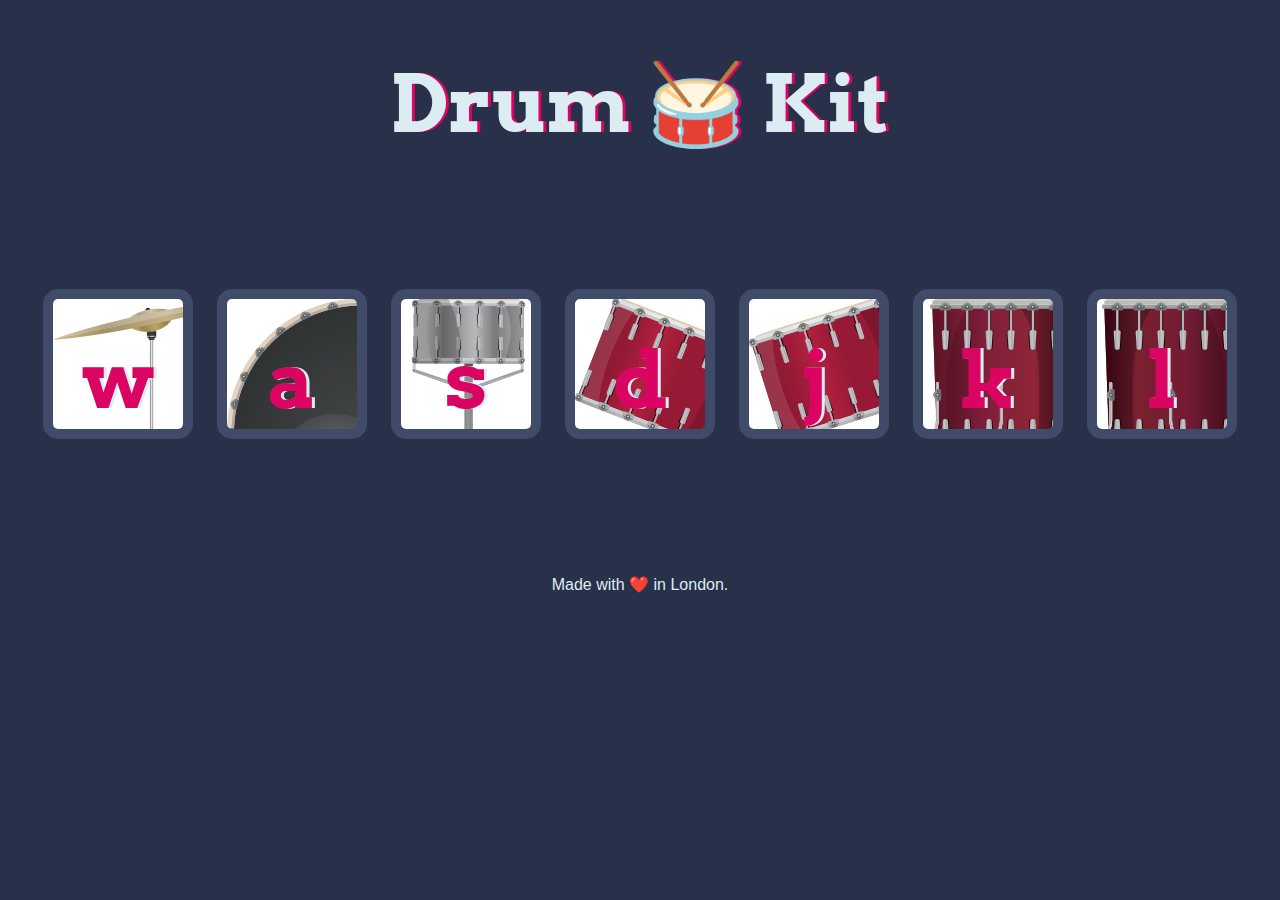
<file: Drum Kit Starting Files/index.html>
<!DOCTYPE html>
<html lang="en" dir="ltr"> 

<head>
  <meta charset="utf-8">
  <title>Drum Kit</title>
  <link rel="stylesheet" href="styles.css">
  <link href="https://fonts.googleapis.com/css?family=Arvo" rel="stylesheet">
</head>

<body>

  <h1 id="title">Drum 🥁 Kit</h1>
  <div class="set">
    <button class="w drum">w</button>
    <button class="a drum">a</button>
    <button class="s drum">s</button>
    <button class="d drum">d</button>
    <button class="j drum">j</button>
    <button class="k drum">k</button>
    <button class="l drum">l</button>
  </div>

  <script src="index.js"></script>

</body>
  
<footer>
  Made with ❤️ in London.
</footer>


</html>
</file>
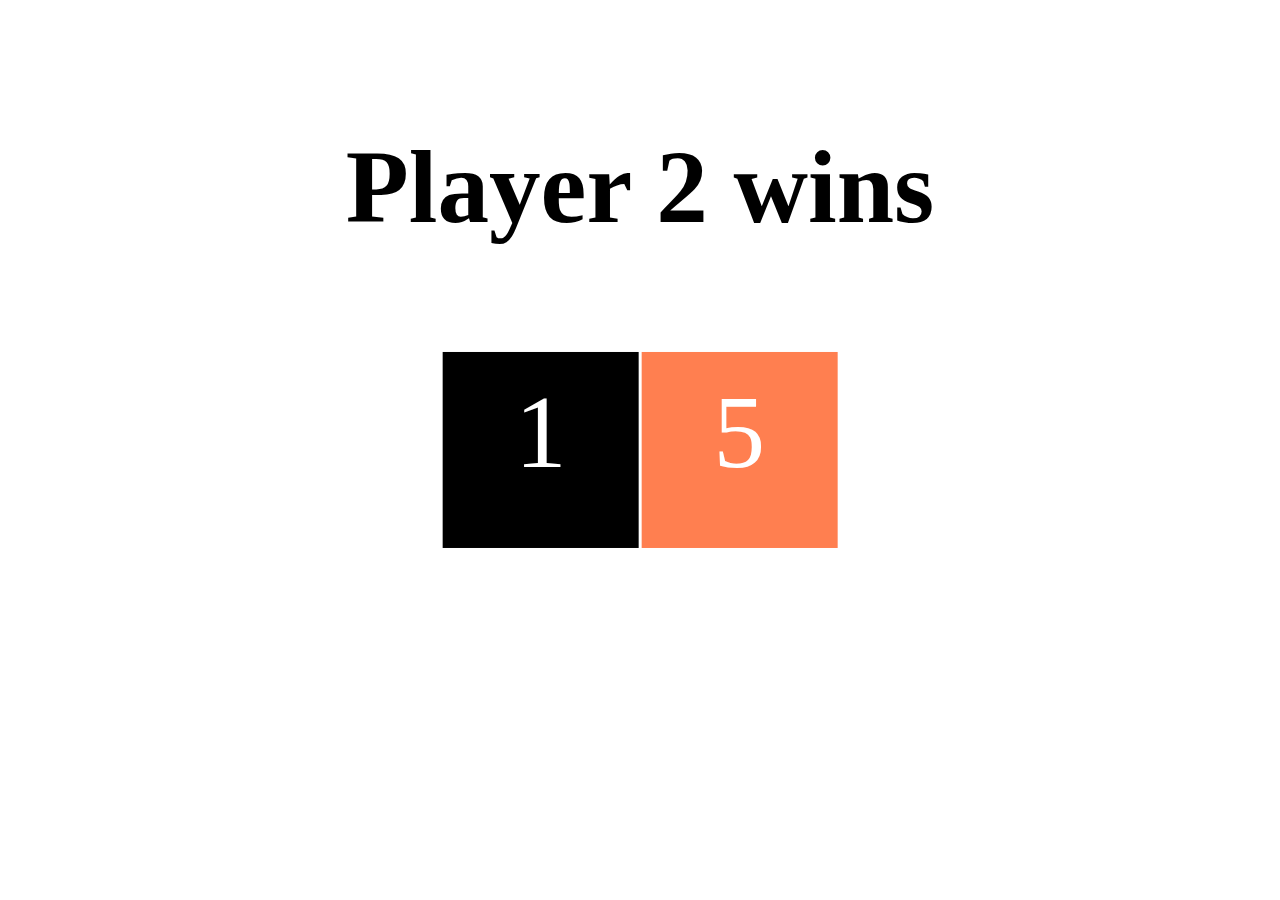
<file: demo.html>
<!DOCTYPE html>
<html lang="en">
<head>
    <meta charset="UTF-8">
    <meta http-equiv="X-UA-Compatible" content="IE=edge">
    <meta name="viewport" content="width=device-width, initial-scale=1.0">
    <link href="demo.css" rel="stylesheet">
    <title>Demo</title>
</head>
<body>
    <h1 id="title"><strong>Roll It</strong></h1>
    <div class="dice">
        <div class="dice2 player1">6</div>
        <div class="dice2 player2">6</div>
    </div>
    
</body>
<footer>
    <script src="demo.js" charset="utf-8"></script>
</footer>
</html>
</file>
<file: Drum Kit Starting Files/styles.css>
body {
  text-align: center;
  background-color: #283149;
}

h1 {
  font-size: 5rem;
  color: #DBEDF3;
  font-family: "Arvo", cursive;
  text-shadow: 3px 0 #DA0463;
}

footer {
  color: #DBEDF3;
  font-family: sans-serif;
}

.w {
  background-image: url(./images/crash.png);
}

.a {
  background-image: url(./images/kick.png);
}

.s {
  background-image: url(./images/snare.png);
}

.d {
  background-image: url(./images/tom1.png);
}

.j {
  background-image: url(./images/tom2.png);
}

.k {
  background-image: url(./images/tom3.png);
}

.l {
  background-image: url(./images/tom4.png);
}

.set {
  margin: 10% auto;
}

.game-over {
  background-color: red;
  opacity: 0.8;
}

.pressed {
  box-shadow: 0 3px 4px 0 #DBEDF3;
  opacity: 0.5;
}

.red {
  color: red;
}

.drum {
  outline: none;
  border: 10px solid #404B69;
  font-size: 5rem;
  font-family: 'Arvo', cursive;
  line-height: 2;
  font-weight: 900;
  color: #DA0463;
  text-shadow: 3px 0 #DBEDF3;
  border-radius: 15px;
  display: inline-block;
  width: 150px;
  height: 150px;
  text-align: center;
  margin: 10px;
  background-color: white;
}
</file>
<file: demo.css>
* {
    margin: 0;
    padding: 0;
}

html {
    font-size: 64.5%;
}

#title {
    margin-top: 10%;
    text-align: center;
    font-size: 10rem;
    position: relative;
}

.dice {
    margin: auto;
    position: absolute;
    top: 50%;
    left: 50%;
    transform: translate(-50%, -50%);
}

.dice2 {
    height: 15rem;
    width: 15rem;
    font-size: 10rem;
    text-align: center;
    color: white;
    margin: auto;
    padding: 2rem;
}

.player1 {
    background-color: black;
    display: inline-block;
}

.player2 {
    background-color: coral;
    display: inline-block;
}

@media (max-width: 400px) {
    html {
        font-size: 30%;
    }
}
</file>
